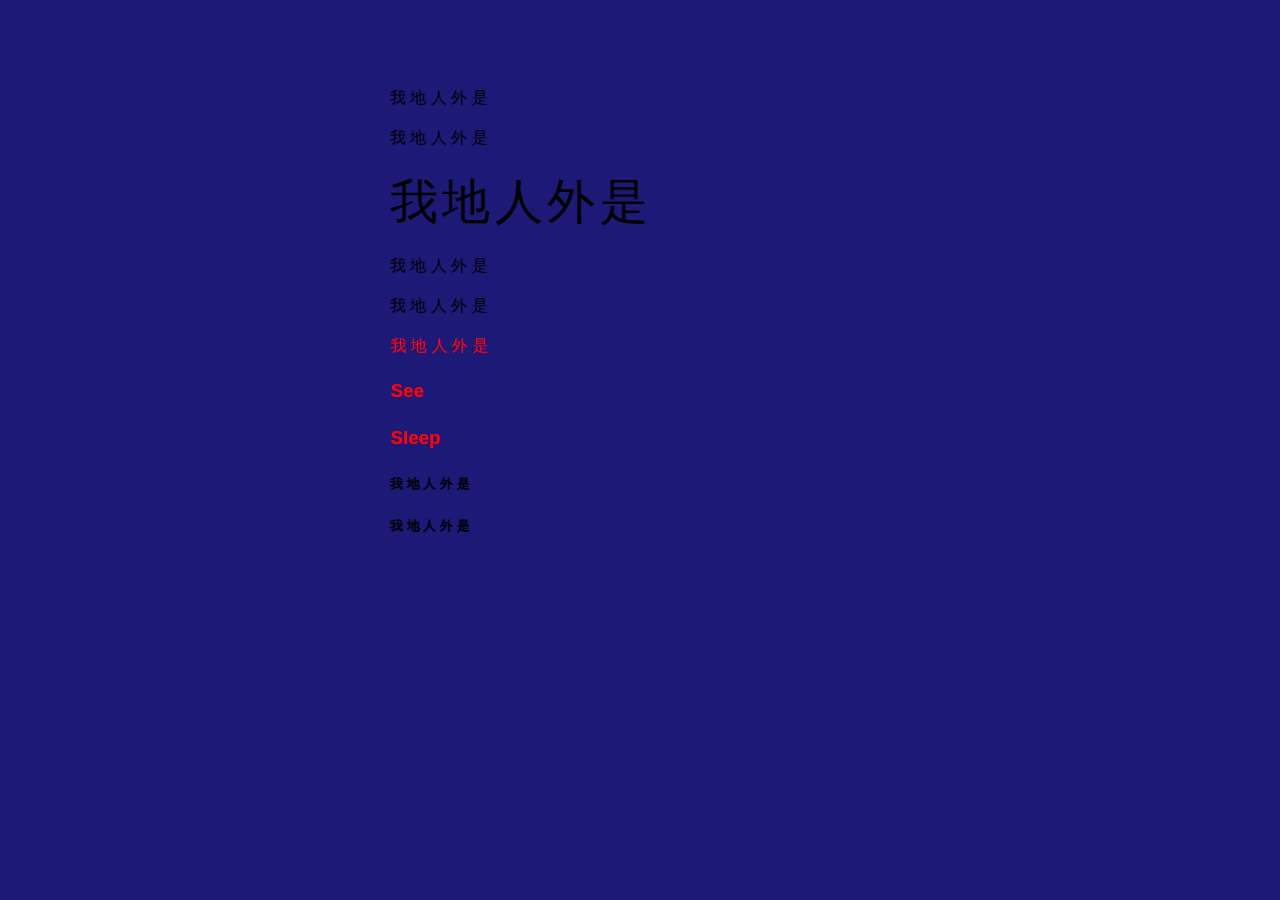
<file: index.html>
<!DOCTYPE html>
<html>
  <head>
    <style>
    .center {
        margin: auto;
        width: 50%;
        border: 3px solid lig blue;
        padding: 10px;
      }
      </style>

    <meta charset="utf-8">
    <title>Different Coordinates</title> <!-- put your net art project title here -->
    <link rel="stylesheet" type="text/css" href="main.css">
  </head>
<!--Words -->
<div class="center">
      <body>
<p>我 地 人 外 是</p>
<p>我 地 人 外 是</p>
    <font size="60">我</font>
    <style>
    /* unvisited link */
    a:link {
        color: red;
    }
    </style>



    <font size="60">地</font>
    <font size="60">人</font>
    <font size="60"> 外</font>
    <font size="60">是</font>
  <p>我 地 人 外 是</p>
  <p>我 地 人 外 是</p>

  <style>
a:hover {
    background-color: green;
}
</style>

<a href="https://translate.google.com/#auto/en/%E6%88%91%20%E5%9C%B0%20%E4%BA%BA%20%E5%A4%96%20%E6%98%AF%0A%E6%88%91%E6%98%AF%E5%A4%96%E5%9C%B0%E4%BA%BA">我 地 人 外 是</a>



      <h3><a href="pagetwo.html">See</a></h3>
      <h3><a href="pagethree.html">Sleep</a></h3>

      <h5>我 地 人 外 是</h5>
      <h5>我 地 人 外 是</h5>
      </body>
    </html>
</file>
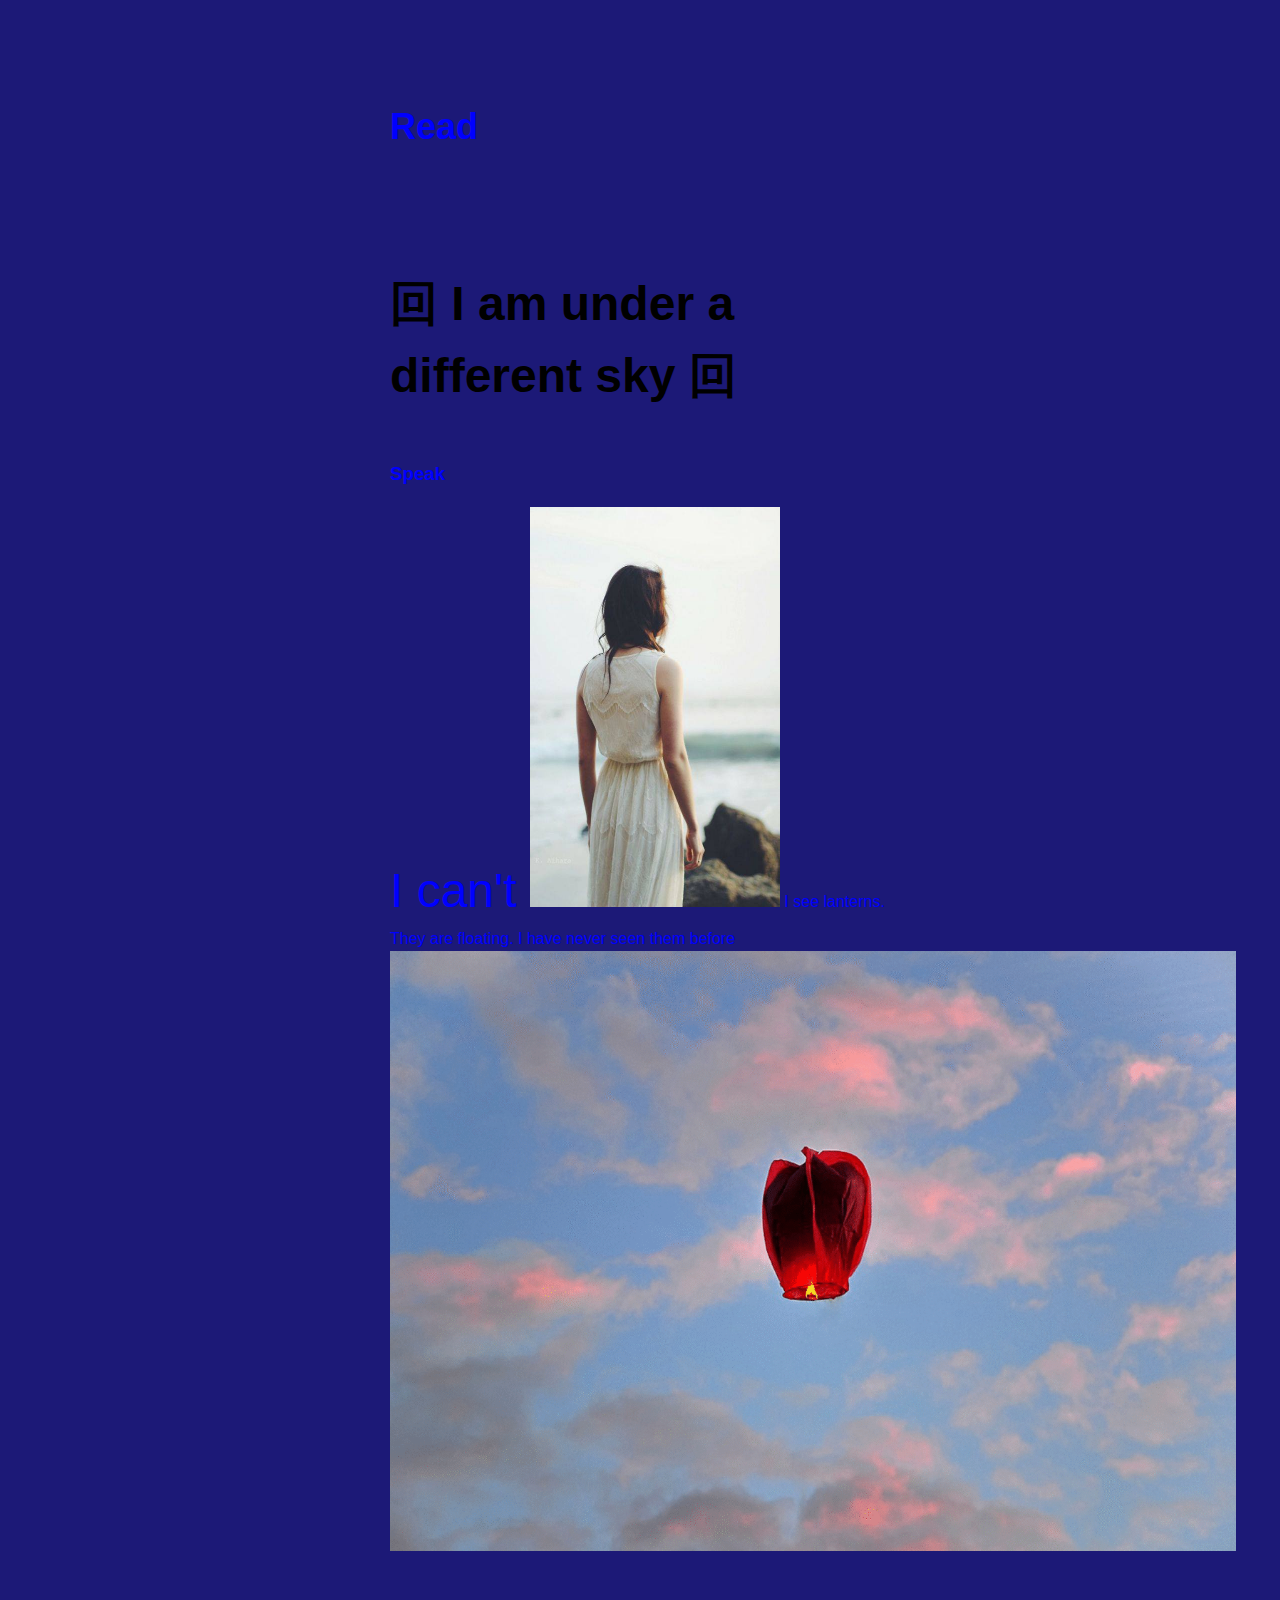
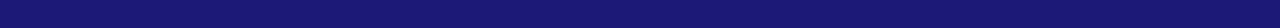
<file: happyhwd.html>
<!DOCTYPE html>
<html>
  <head>

    <style>
    .center {
        margin: auto;
        width: 50%;
        border: 3px solid light blue;
        padding: 10px;
      }
      </style>

    <meta charset="utf-8">
    <title>Different Cordinates</title> <!-- put your net art project title here -->
    <link rel="stylesheet" type="text/css" href="main.css">
  </head>
      <body>
        <div class="center">
      <h2><a href= "videos/LanternGif.gif">
      <h2><a href="index.html">Read</a></h2>
      <br>
      <!-- See-->
     <font size="18">  <p> 回 I am under a different sky 回 </p> </font>
      <h3><a href="pagethree.html">Speak</a></h3>

        <a href="images/SPeechBubbles2.png">
        <font size="18"> I can't </font>
      <a href="images/SPeechBubbles.png">
        <img src="images/se-po4.jpg" alt="clouds" style="width:250px;height:400px;">

        <a href="pagetwo.html">
      <a href="images/lantern1.jpg">I see lanterns. They are floating. I have never seen them before</a>
    </a>

  <img src="videos/LanternGif.gif" alt="Lantern" style="width:800;height:600px;">



      </body>
    </html>
</file>
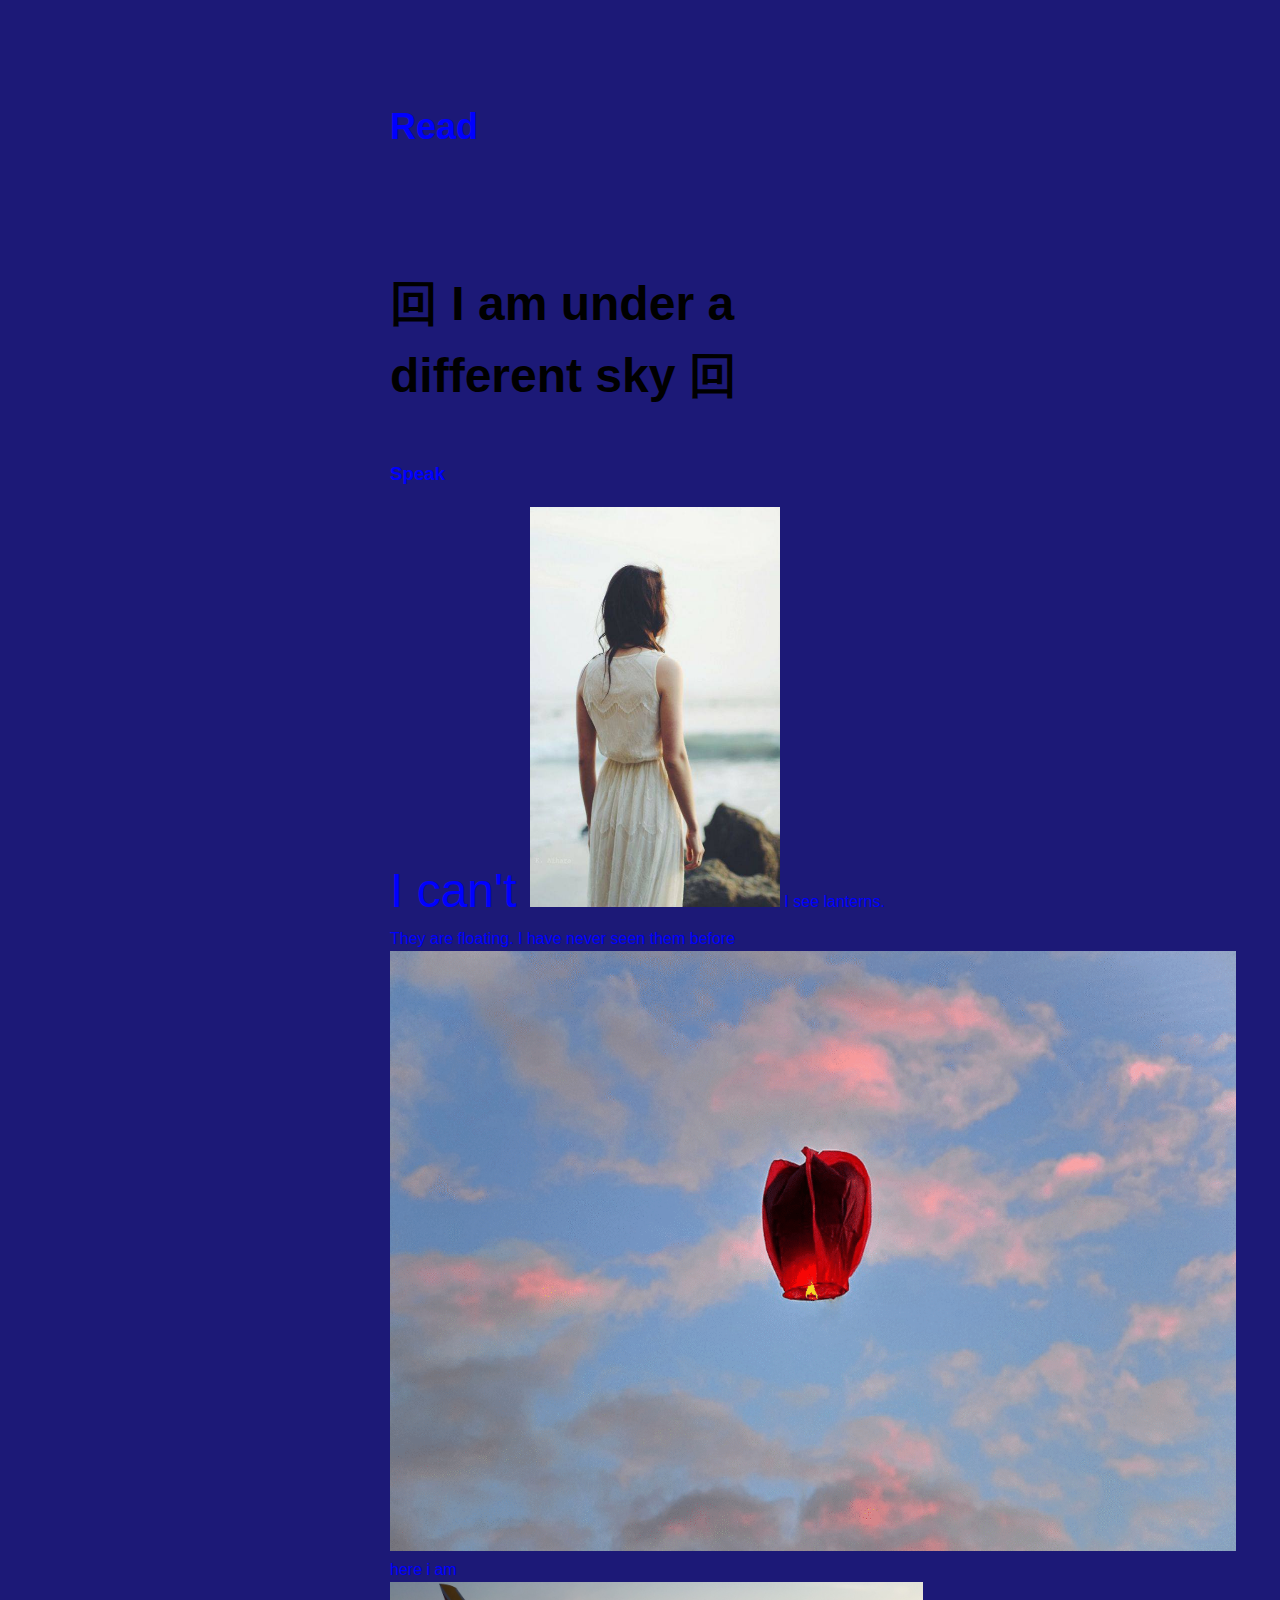
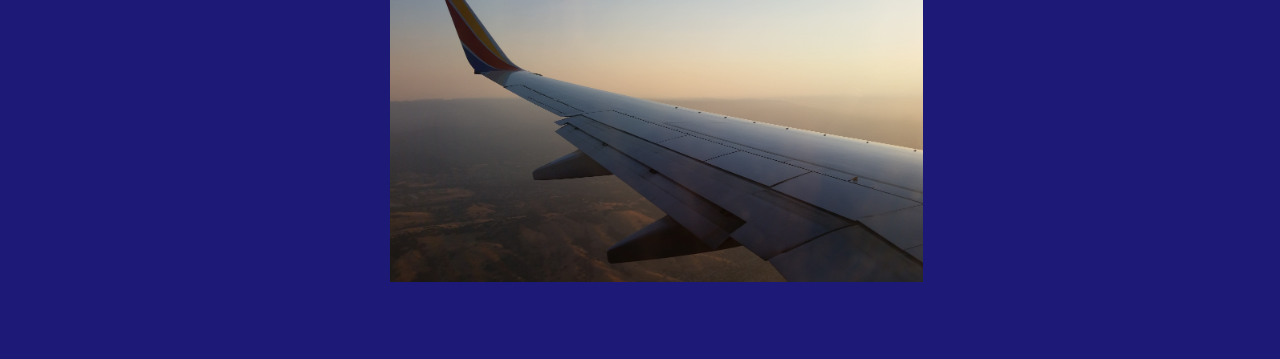
<file: pagetwo.html>
<!DOCTYPE html>
<html>
  <head>

    <style>
    .center {
        margin: auto;
        width: 50%;
        border: 3px solid light blue;
        padding: 10px;
      }
      </style>

    <meta charset="utf-8">
    <title>Different Coordinates</title> <!-- put your net art project title here -->
    <link rel="stylesheet" type="text/css" href="main.css">
  </head>
      <body>
        <div class="center">
      <h2><a href= "videos/LanternGif.gif">
      <h2><a href="index.html">Read</a></h2>
      <br>
      <!-- See-->
     <font size="18">  <p> 回 I am under a different sky 回 </p> </font>
      <h3><a href="pagethree.html">Speak</a></h3>

        <a href="images/SPeechBubbles2.png">
        <font size="18"> I can't </font>
      <a href="images/SPeechBubbles.png">

        <img src="images/se-po4.jpg" alt="clouds" style="width:250px;height:400px;">

        <a href="pagetwo.html">
      <a href="images/lantern1.jpg">I see lanterns. They are floating. I have never seen them before</a>
    </a>

  <img src="videos/LanternGif.gif" alt="Lantern" style="width:800;height:600px;">

<a href="images/Airplane.jpg">here i am</a>

  <style>
  a {
    color: #69CBBB;
    text-decoration: none;

  }
    </style>
  <img src="images/airplane2.jpg" alt="airplane2" style="width:400;height:300px;">


  <a href="images/airplane2.jpg">
      <a href="images/Airplane.jpg">


      </body>
    </html>
</file>
<file: main.css>
a:hover {
background-color: orange;
}

body {
  background-color: #1C1977;
  /*  background-image: url(Art75Sec3/videoWorkFlowTemplate/Github/netart/Images/lantern-2639711_960_720.jpg);
  background-repeat: no-repeat;
  background-size: cover;*/
  margin: 30px auto;
  max-width: 1000px;
  font-family: "Helvetica", "Arial", sans-serif;
  line-height: 1.5;
  padding: 30px 20px;
}




a:link {
    color: blue;
}


video {
  margin-top: 50px;
}

.zipper1-vid {
  background-color: #96add3;
  padding: 50px;
}

h1 {
  color: #6969CBBB;
  padding: 20px 0px 10px 0px;
}

a {
  color: #69CBBB;
  text-decoration: none;

}
</file>
